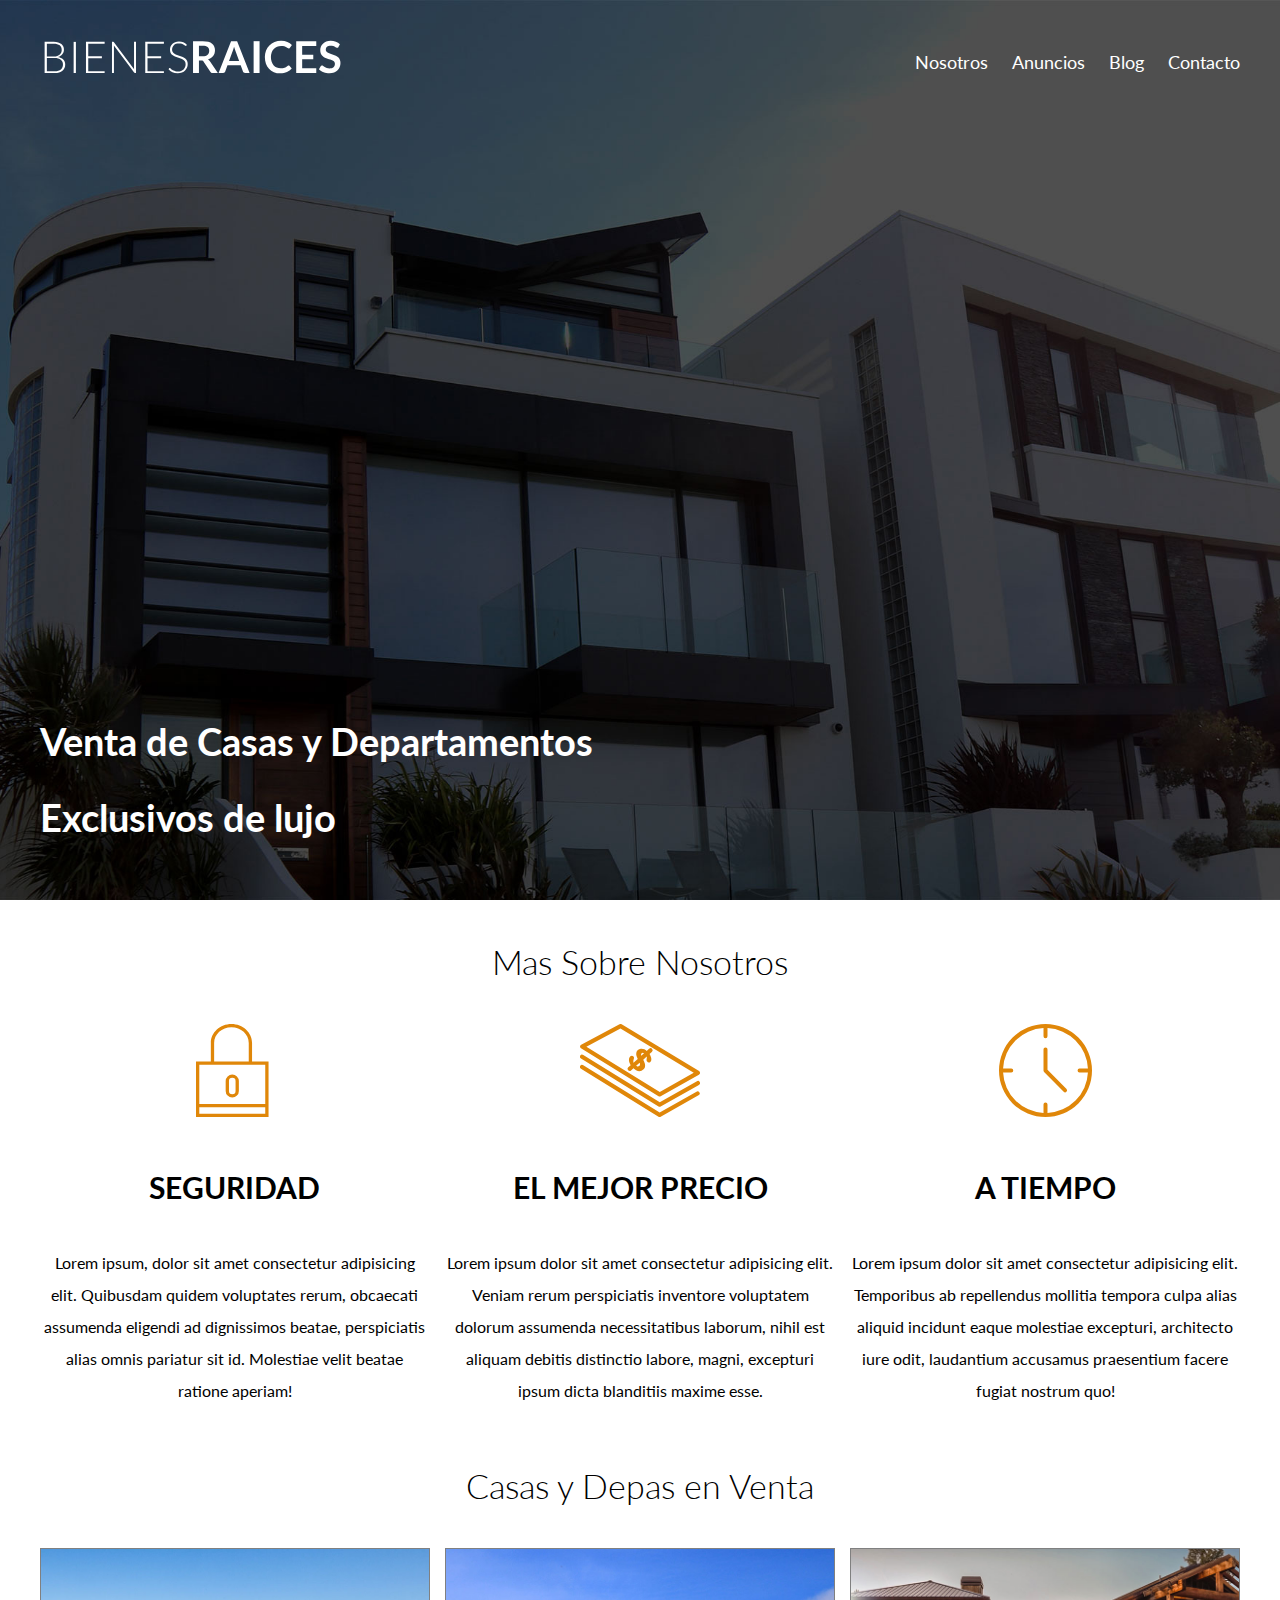
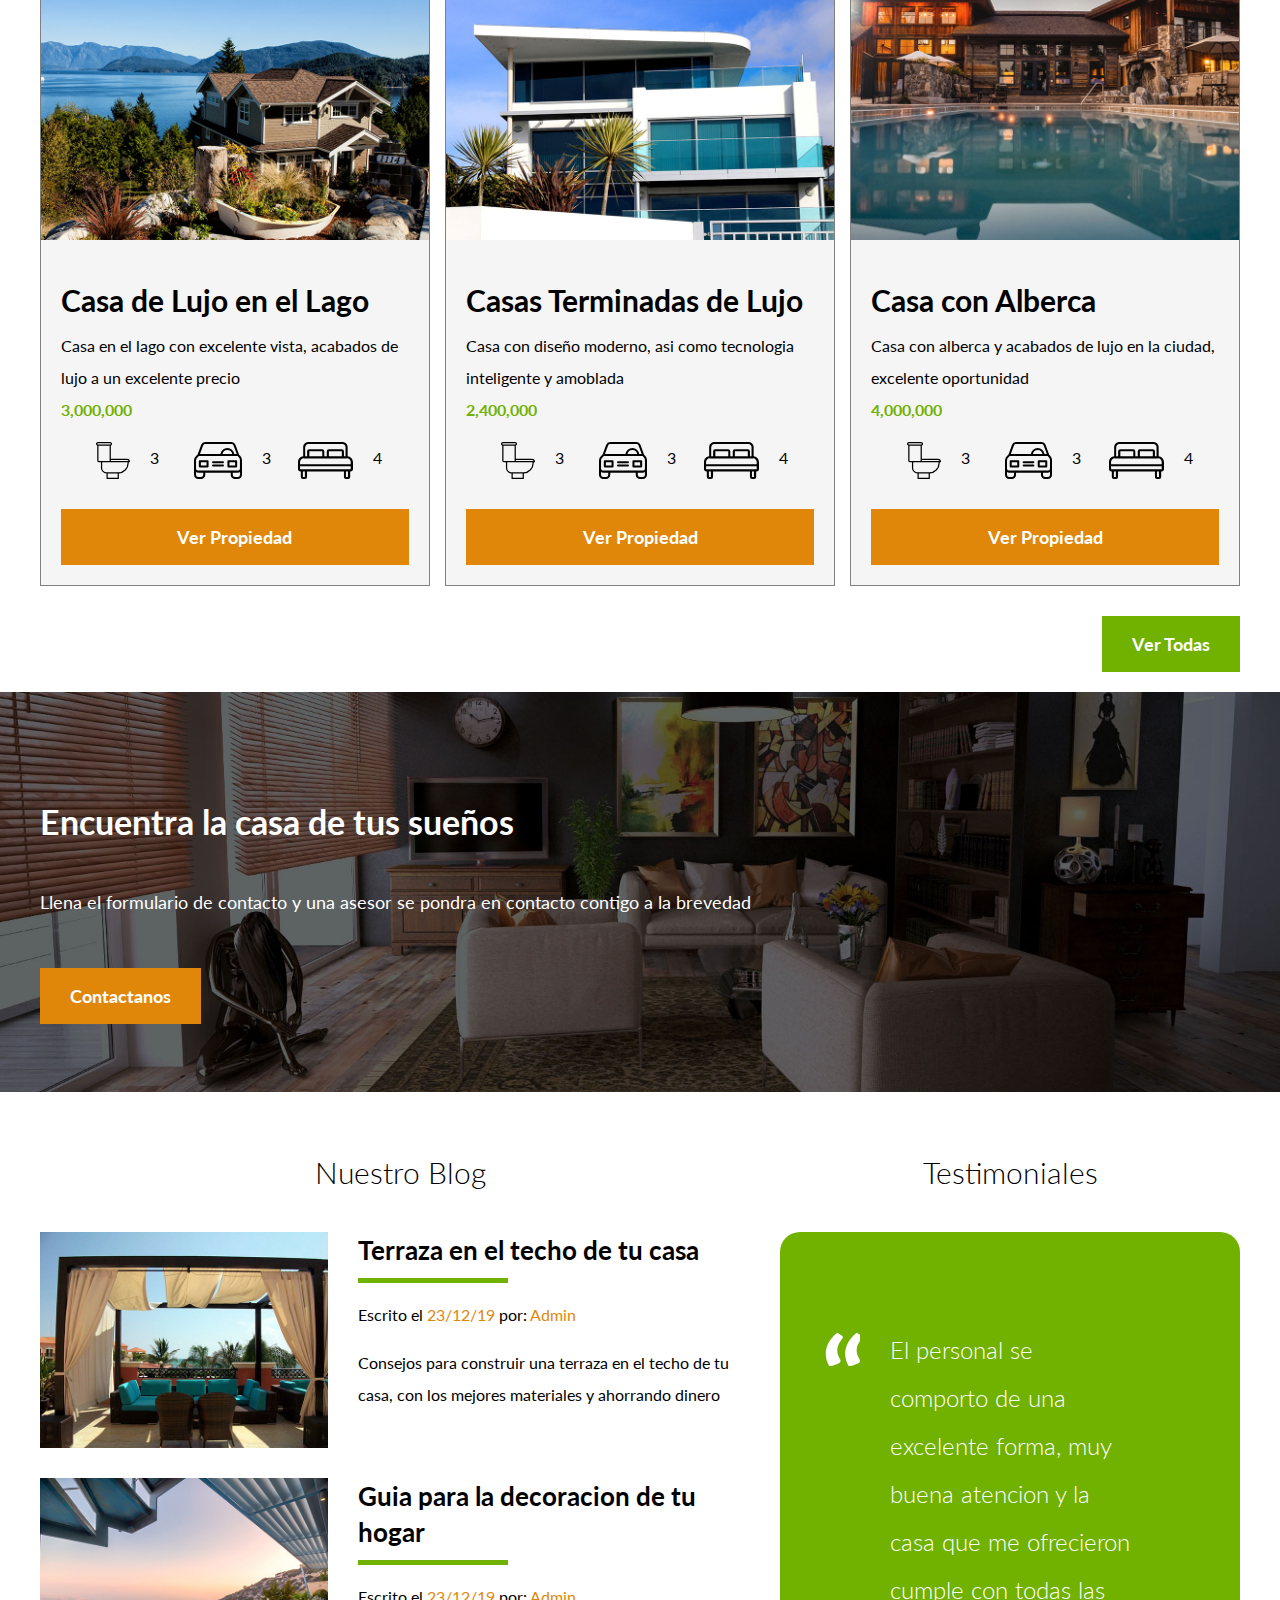
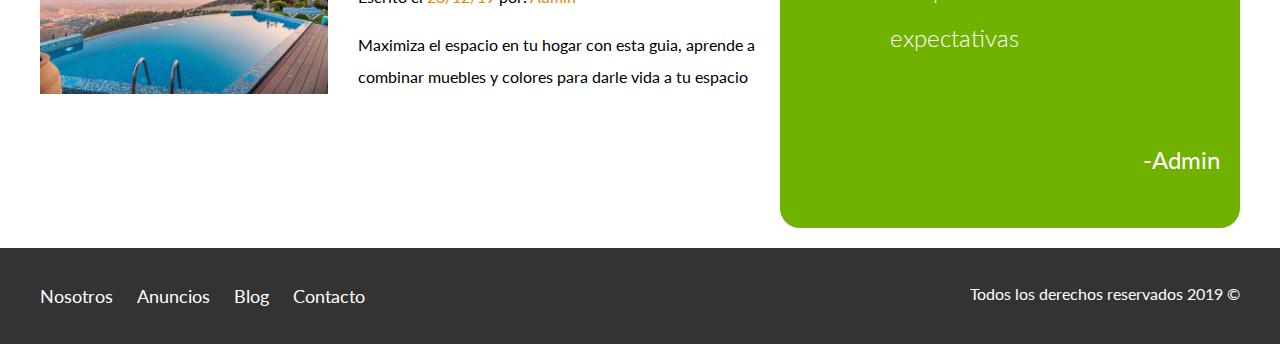
<file: index.html>
<!DOCTYPE html>
<html lang="en">

<head>
    <!--Es lo que se comunica con el navegador-->
    <meta charset="UTF-8">
    <meta name="viewport" content="width=device-width, initial-scale=1.0">
    <meta http-equiv="X-UA-Compatible" content="ie=edge">
    <title>Bienes Raices</title>
    <link href="https://fonts.googleapis.com/css?family=Lato:300,400,700,900&display=swap" rel="stylesheet">
    <!--Fuente externa desde google-->
    <link rel="stylesheet" href="css/normalice.css">
    <!--Libreria para arreglar estilos de forma general-->
    <link rel="stylesheet" href="css/estilos.css">
</head>

<body>
    <header class="site-header inicio">
        <!--Aqui defino dos clases-->
        <div class="contenedor contenido-header">
            <div class="barra">

                <a href="/">
                    <img src="/img/logo.svg" alt="Logotipo de Bienes Raices">
                </a>

                <nav class="navegacion">
                    <a href="nosotros.html">Nosotros</a>
                    <a href="anuncios.html">Anuncios</a>
                    <a href="blog.html">Blog</a>
                    <a href="contacto.html">Contacto</a>
                </nav>
            </div>


            <h1>Venta de Casas y Departamentos Exclusivos de lujo</h1>
        </div>
    </header>



    <section class="contenedor seccion">
        <!--la separacion entre palabras define otra clase-->
        <!--se usa cuando el primer hijo sea un encabezado-->
        <h2 class="fw-300 centrar-texto">Mas Sobre Nosotros</h2>

        <div class="iconos-nosotros">
            <div class="icono">
                <img src="/img/icono1.svg" alt="Icono de Seguridad">
                <h3>Seguridad</h3>
                <p>Lorem ipsum, dolor sit amet consectetur adipisicing elit. Quibusdam quidem voluptates rerum,
                    obcaecati
                    assumenda
                    eligendi ad dignissimos beatae, perspiciatis alias omnis pariatur sit id. Molestiae velit beatae
                    ratione
                    aperiam!</p>
            </div>

            <div class="icono">
                <!--Son los mas genericos-->
                <img src="/img/icono2.svg" alt="Icono de Mejor Precio">
                <h3>El Mejor Precio</h3>
                <p>Lorem ipsum dolor sit amet consectetur adipisicing elit. Veniam rerum perspiciatis inventore
                    voluptatem
                    dolorum
                    assumenda necessitatibus laborum, nihil est aliquam debitis distinctio labore, magni, excepturi
                    ipsum
                    dicta
                    blanditiis maxime esse.</p>
            </div>

            <div class="icono">
                <img src="img/icono3.svg" alt="Icono A Tiempo">
                <h3>A Tiempo</h3>
                <p>Lorem ipsum dolor sit amet consectetur adipisicing elit. Temporibus ab repellendus mollitia tempora
                    culpa
                    alias
                    aliquid incidunt eaque molestiae excepturi, architecto iure odit, laudantium accusamus praesentium
                    facere fugiat
                    nostrum quo!</p>
            </div>
        </div>
    </section>


    <main class="seccion contenedor">
        <!--Son para el contenido principal de que se trata la pagina-->
        <h2 class="fw-300 centrar-texto">Casas y Depas en Venta</h2>

        <div class="contenedor-anuncios">
            <div class="anuncio">
                <img src="/img/anuncio1.jpg" alt="Anuncio Casa en el lago">
                <div class="contenido-anuncio">
                    <h3>Casa de Lujo en el Lago</h3>
                    <p>Casa en el lago con excelente vista, acabados de lujo a un excelente precio</p>
                    <p class="precio">3,000,000</p>

                    <ul class="iconos-caracteristicas">
                        <li>
                            <img src="img/icono_wc.svg" alt="icono-wc">
                            <p>3</p>
                        </li>
                        <li>
                            <img src="img/icono_estacionamiento.svg" alt="icono-estacionamiento">
                            <p>3</p>
                        </li>
                        <li>
                            <img src="img/icono_dormitorio.svg" alt="icono-dormitorio">
                            <p>4</p>
                        </li>
                    </ul>
                    <a href="#" class="boton boton-amarillo d-block">Ver Propiedad</a>
                </div>
            </div>

            <div class="anuncio">
                <img src="img/anuncio2.jpg" alt="Anuncio Casa terminadas de lujo">
                <div class="contenido-anuncio">
                    <h3>Casas Terminadas de Lujo</h3>
                    <p>Casa con diseño moderno, asi como tecnologia inteligente y amoblada</p>
                    <p class="precio">2,400,000</p>

                    <ul class="iconos-caracteristicas">
                        <li>
                            <img src="img/icono_wc.svg" alt="icono-wc">
                            <p>3</p>
                        </li>
                        <li>
                            <img src="img/icono_estacionamiento.svg" alt="icono-estacionamiento">
                            <p>3</p>
                        </li>
                        <li>
                            <img src="img/icono_dormitorio.svg" alt="icono-dormitorio">
                            <p>4</p>
                        </li>
                    </ul>
                    <a href="#" class="boton boton-amarillo d-block">Ver Propiedad</a>
                </div>
            </div>

            <div class="anuncio">
                <img src="img/anuncio3.jpg" alt="Anuncio Casa con alberca">
                <div class="contenido-anuncio">
                    <h3>Casa con Alberca</h3>
                    <p>Casa con alberca y acabados de lujo en la ciudad, excelente oportunidad </p>
                    <p class="precio">4,000,000</p>
                    <ul class="iconos-caracteristicas">
                        <li>
                            <img src="img/icono_wc.svg" alt="icono-wc">
                            <p>3</p>
                        </li>
                        <li>
                            <img src="img/icono_estacionamiento.svg" alt="icono-estacionamiento">
                            <p>3</p>
                        </li>
                        <li>
                            <img src="img/icono_dormitorio.svg" alt="icono-dormitorio">
                            <p>4</p>
                        </li>
                    </ul>
                    <a href="#" class="boton boton-amarillo d-block">Ver Propiedad</a>
                </div>

            </div>
        </div>
        <div class="ver-todas">
            <a href="anuncios.html" class="boton boton-verde">Ver Todas</a>
        </div>
    </main>

    <section class="imagen-contacto">
        <div class="contenedor contenido-contacto">
            <h2>Encuentra la casa de tus sueños</h2>
            <p>Llena el formulario de contacto y una asesor se pondra en contacto contigo a la brevedad</p>
            <a href="contacto.html" class="boton boton-amarillo">Contactanos</a>
        </div>
    </section>

    <div class="seccion-inferior contenedor seccion">
        <section class="blog">
            <h3 class="centrar-texto fw-300">Nuestro Blog</h3>
            <article class="entrada-blog">
                <!--Se usa por ej para entradas de blog, foros etc-->
                <div class="imagen">
                    <img src="img/blog1.jpg" alt="">
                </div>
                <div class="texto-entrada">
                    <a href="#">
                        <h4>Terraza en el techo de tu casa </h4>
                    </a>
                    <p>Escrito el <span>23/12/19</span> por: <span>Admin</span></p>
                    <p>Consejos para construir una terraza en el techo de tu casa, con los mejores materiales y
                        ahorrando dinero
                    </p>
                </div>
            </article>

            <article class="entrada-blog">
                <div class="imagen">
                    <img src="img/blog2.jpg" alt="">
                </div>
                <div class="texto-entrada">
                    <a href="#">
                        <h4>Guia para la decoracion de tu hogar</h4>
                    </a>
                    <p>Escrito el <span>23/12/19</span> por: <span>Admin</span></p>
                    <p>Maximiza el espacio en tu hogar con esta guia, aprende a combinar muebles y colores para darle
                        vida a tu
                        espacio
                        <p>
                </div>
            </article>
        </section>


        <section class="testimoniales">
            <h3 class="centrar-texto fw-300">Testimoniales</h3>
            <div class="testimonial">
                <blockquote>
                    <!--Sirve para los testimoniales-->
                    El personal se comporto de una excelente forma, muy buena atencion y la casa que me ofrecieron
                    cumple
                    con todas las expectativas
                </blockquote>
                <p>-Admin</p>
            </div>
        </section>
    </div>

    <footer class="site-footer seccion">
        <div class="contenedor contenedor-footer">

            <nav class="navegacion">
                <a href="nosotros.html">Nosotros</a>
                <a href="anuncios.html">Anuncios</a>
                <a href="blog.html">Blog</a>
                <a href="contacto.html">Contacto</a>
            </nav>


            <p class="copyright">Todos los derechos reservados 2019 &copy</p>
        </div>
    </footer>
</body>

</html>
</file>
<file: css/normalice.css>
/*! normalize.css v8.0.1 | MIT License | github.com/necolas/normalize.css */

/* Document
   ========================================================================== */

/**
 * 1. Correct the line height in all browsers.
 * 2. Prevent adjustments of font size after orientation changes in iOS.
 */

 html {
    line-height: 1.15; /* 1 */
    -webkit-text-size-adjust: 100%; /* 2 */
  }
  
  /* Sections
     ========================================================================== */
  
  /**
   * Remove the margin in all browsers.
   */
  
  body {
    margin: 0;
  }
  
  /**
   * Render the `main` element consistently in IE.
   */
  
  main {
    display: block;
  }
  
  /**
   * Correct the font size and margin on `h1` elements within `section` and
   * `article` contexts in Chrome, Firefox, and Safari.
   */
  
  h1 {
    font-size: 2em;
    margin: 0.67em 0;
  }
  
  /* Grouping content
     ========================================================================== */
  
  /**
   * 1. Add the correct box sizing in Firefox.
   * 2. Show the overflow in Edge and IE.
   */
  
  hr {
    box-sizing: content-box; /* 1 */
    height: 0; /* 1 */
    overflow: visible; /* 2 */
  }
  
  /**
   * 1. Correct the inheritance and scaling of font size in all browsers.
   * 2. Correct the odd `em` font sizing in all browsers.
   */
  
  pre {
    font-family: monospace, monospace; /* 1 */
    font-size: 1em; /* 2 */
  }
  
  /* Text-level semantics
     ========================================================================== */
  
  /**
   * Remove the gray background on active links in IE 10.
   */
  
  a {
    background-color: transparent;
  }
  
  /**
   * 1. Remove the bottom border in Chrome 57-
   * 2. Add the correct text decoration in Chrome, Edge, IE, Opera, and Safari.
   */
  
  abbr[title] {
    border-bottom: none; /* 1 */
    text-decoration: underline; /* 2 */
    text-decoration: underline dotted; /* 2 */
  }
  
  /**
   * Add the correct font weight in Chrome, Edge, and Safari.
   */
  
  b,
  strong {
    font-weight: bolder;
  }
  
  /**
   * 1. Correct the inheritance and scaling of font size in all browsers.
   * 2. Correct the odd `em` font sizing in all browsers.
   */
  
  code,
  kbd,
  samp {
    font-family: monospace, monospace; /* 1 */
    font-size: 1em; /* 2 */
  }
  
  /**
   * Add the correct font size in all browsers.
   */
  
  small {
    font-size: 80%;
  }
  
  /**
   * Prevent `sub` and `sup` elements from affecting the line height in
   * all browsers.
   */
  
  sub,
  sup {
    font-size: 75%;
    line-height: 0;
    position: relative;
    vertical-align: baseline;
  }
  
  sub {
    bottom: -0.25em;
  }
  
  sup {
    top: -0.5em;
  }
  
  /* Embedded content
     ========================================================================== */
  
  /**
   * Remove the border on images inside links in IE 10.
   */
  
  img {
    border-style: none;
  }
  
  /* Forms
     ========================================================================== */
  
  /**
   * 1. Change the font styles in all browsers.
   * 2. Remove the margin in Firefox and Safari.
   */
  
  button,
  input,
  optgroup,
  select,
  textarea {
    font-family: inherit; /* 1 */
    font-size: 100%; /* 1 */
    line-height: 1.15; /* 1 */
    margin: 0; /* 2 */
  }
  
  /**
   * Show the overflow in IE.
   * 1. Show the overflow in Edge.
   */
  
  button,
  input { /* 1 */
    overflow: visible;
  }
  
  /**
   * Remove the inheritance of text transform in Edge, Firefox, and IE.
   * 1. Remove the inheritance of text transform in Firefox.
   */
  
  button,
  select { /* 1 */
    text-transform: none;
  }
  
  /**
   * Correct the inability to style clickable types in iOS and Safari.
   */
  
  button,
  [type="button"],
  [type="reset"],
  [type="submit"] {
    -webkit-appearance: button;
  }
  
  /**
   * Remove the inner border and padding in Firefox.
   */
  
  button::-moz-focus-inner,
  [type="button"]::-moz-focus-inner,
  [type="reset"]::-moz-focus-inner,
  [type="submit"]::-moz-focus-inner {
    border-style: none;
    padding: 0;
  }
  
  /**
   * Restore the focus styles unset by the previous rule.
   */
  
  button:-moz-focusring,
  [type="button"]:-moz-focusring,
  [type="reset"]:-moz-focusring,
  [type="submit"]:-moz-focusring {
    outline: 1px dotted ButtonText;
  }
  
  /**
   * Correct the padding in Firefox.
   */
  
  fieldset {
    padding: 0.35em 0.75em 0.625em;
  }
  
  /**
   * 1. Correct the text wrapping in Edge and IE.
   * 2. Correct the color inheritance from `fieldset` elements in IE.
   * 3. Remove the padding so developers are not caught out when they zero out
   *    `fieldset` elements in all browsers.
   */
  
  legend {
    box-sizing: border-box; /* 1 */
    color: inherit; /* 2 */
    display: table; /* 1 */
    max-width: 100%; /* 1 */
    padding: 0; /* 3 */
    white-space: normal; /* 1 */
  }
  
  /**
   * Add the correct vertical alignment in Chrome, Firefox, and Opera.
   */
  
  progress {
    vertical-align: baseline;
  }
  
  /**
   * Remove the default vertical scrollbar in IE 10+.
   */
  
  textarea {
    overflow: auto;
  }
  
  /**
   * 1. Add the correct box sizing in IE 10.
   * 2. Remove the padding in IE 10.
   */
  
  [type="checkbox"],
  [type="radio"] {
    box-sizing: border-box; /* 1 */
    padding: 0; /* 2 */
  }
  
  /**
   * Correct the cursor style of increment and decrement buttons in Chrome.
   */
  
  [type="number"]::-webkit-inner-spin-button,
  [type="number"]::-webkit-outer-spin-button {
    height: auto;
  }
  
  /**
   * 1. Correct the odd appearance in Chrome and Safari.
   * 2. Correct the outline style in Safari.
   */
  
  [type="search"] {
    -webkit-appearance: textfield; /* 1 */
    outline-offset: -2px; /* 2 */
  }
  
  /**
   * Remove the inner padding in Chrome and Safari on macOS.
   */
  
  [type="search"]::-webkit-search-decoration {
    -webkit-appearance: none;
  }
  
  /**
   * 1. Correct the inability to style clickable types in iOS and Safari.
   * 2. Change font properties to `inherit` in Safari.
   */
  
  ::-webkit-file-upload-button {
    -webkit-appearance: button; /* 1 */
    font: inherit; /* 2 */
  }
  
  /* Interactive
     ========================================================================== */
  
  /*
   * Add the correct display in Edge, IE 10+, and Firefox.
   */
  
  details {
    display: block;
  }
  
  /*
   * Add the correct display in all browsers.
   */
  
  summary {
    display: list-item;
  }
  
  /* Misc
     ========================================================================== */
  
  /**
   * Add the correct display in IE 10+.
   */
  
  template {
    display: none;
  }
  
  /**
   * Add the correct display in IE 10.
   */
  
  [hidden] {
    display: none;
  }
</file>
<file: css/estilos.css>
html{
    box-sizing: border-box;
    font-size: 62.5%;/*reset para REMS - 62.5% = 10px de 16px*/
}
*, *:before, *:after { box-sizing: inherit; }
body{
    font-family: 'Lato', sans-serif;/*Fuente externa desde google fonts*/
    font-size: 1.6rem; 
    line-height: 2;
}
/*Globales*/
img{/*toma todas las imagenes y las limita a que ocupen el 100% de la pantalla sin que las imagenes se pasen y a la vez se convierten en responsivas*/
    max-width: 100%;
}
.contenedor{
    max-width: 120rem;/*1200px*//*mejora la visualizacion de px en ciertos dispositivos*/
    margin: 0 auto;
}
h1{/*definimos tamaños para los encabezados*/
    font-size:3.8rem;
}

h2{
    font-size: 3.4rem;
}

h3{
    font-size: 3rem;
}

h4{
    font-size: 2.6rem;
}

/*Utilidades*/
.seccion{
    margin-top: 2rem;
    margin-bottom: 2rem;


}
/*creo clases como utilizades que se pueden usar en ciertas zonas en html*/
.fw-300{
    font-weight: 300;
}
.centrar-texto{
    text-align: center;
}
.d-block{
    display: block!important;/*obtiene prioridad en la hoja de estilo y solo se aplica este*/
}


/*Botones*/
.boton{
    color:white;
    font-weight: 700;
    text-decoration: none;
    font-size: 1.8rem;
    padding: 1rem 3rem;
    margin-top: 3rem;
    display: inline-block;
    text-align: center;
}
.boton-amarillo{
    background-color: #E08709;
}
.boton-verde{
    background-color: #71B100;
}


/*Header*/
.site-header.inicio{/*aqui utilizo dos clases*/
    background-image: url(../img/header.jpg);
    background-position: center center;/*posiciono en el centro*/
    background-size: cover;/*Toma todo el espacio disponible sin alterar la imagen*/
    height: 100vh;
    min-height: 60rem;/*altura minima*/
}
.contenido-header{
    height: 100%;
    display:flex;
    flex-direction: column;/*organiza vericalmente**/
    justify-content: space-between;
}
.contenido-header h1{
    color:white;
    padding-bottom: 2rem;
    max-width: 60rem;/*limita el tamaño para hacer un salto de linea en h1*/
    line-height: 2;/*interlinieado*/

}
.barra{
    display: flex;/*alinea horizonalmente contenido*/
    justify-content: space-between;
    padding-top:3rem;
    align-items: center;/*alinea verticalmente*/
}

/*Navegacion*/
.navegacion a{/*aplica a la barra y a los enlaces*/
    color:white;
    text-decoration: none;
    font-size: 1.8rem;/*=18px*/
    margin-right: 2rem;
}
.navegacion a:hover{
    color: #71B100;
}
.navegacion a:last-of-type{/*el ultimo de su tipo en este caso el ultimo enlace de la barra*/
    margin:0;
}
/* Iconos Nosotros*/
.iconos-nosotros{
    display: flex;
    justify-content: space-between;
    text-align: center;
}
.icono{
    flex-basis: calc(33.3% - 1rem);/*cada elementos se divide en 3 y cada uno ocupa el 33,3% del 100%*/
}
.icono h3{
    text-transform: uppercase;
}

/*Anuncios*/
.contenedor-anuncios{
    display: flex;
    justify-content: space-between;
}
.anuncio{
    flex-basis: calc(33.3% - 1rem);
    border: 1px solid grey; /*toma atributos de tamaño estilo y color*/
    background-color: #f5f5f5;
}
.contenido-anuncio{
    padding: 2rem;
}
.contenido-anuncio h3, .contenido-anuncio p{/*con comas puedo agrupar varios atributos.ahorra codido*/
    margin:0;
}
.precio{
    color: #71B100;
    font-weight: 700;
}
.iconos-caracteristicas{
    list-style: none;
    padding: 0;
    display: flex;
    justify-content: space-evenly;
}
.iconos-caracteristicas li{ 
    display: flex;
}
.iconos-caracteristicas li img{
    margin-right: 2rem;
}
.ver-todas{
    display: flex;
    justify-content: flex-end;
}

/*Contacto-Home*/
.imagen-contacto{
    background-image: url(../img/encuentra.jpg);
    background-position: center center;
    background-size: cover;
    height: 40rem;
    display: flex;
    align-items: center;/*alinea verticalmente*/

}
.contenido-contacto{
    flex: 1;
    color:white;
}
.contenido-contacto p{
    font-size: 1.8rem;
}

/*Seccion inferior*/
.seccion-inferior{
    display: flex;
    justify-content: space-between;
}
.seccion-inferior .blog{
    flex-basis: 60%;
}
.seccion-inferior .testimoniales{
    flex-basis: calc(40% - 2rem);
}

.entrada-blog{
    display: flex;
    justify-content: space-between;
    margin-bottom: 2rem;
}
.entrada-blog:last-of-type{
    margin-bottom: 0;
}
.entrada-blog .imagen{
    flex-basis:40%
}
.entrada-blog .texto-entrada{
    flex-basis: calc(60% - 3rem);
}
.texto-entrada a{
    color: black;
    text-decoration: none;
}
.texto-entrada h4{
    margin:0;
    line-height: 1.4;
}
.texto-entrada h4::after{/*crea un pseudoelemento, en este caso la linea verde despues del enlace*/
    content:'';
    display: block;
    width: 15rem;
    height: .5rem;
    background-color: #71B100;
    margin-top:1rem;
}
.texto-entrada span{
    color: #E08709;
}

/*Testimoniales*/
.testimonial{
    background-color: #71B100;
    font-size: 2.4rem;
    padding: 2rem;
    color: white;
    border-radius: 2rem;/*te permite redondear las esquinas*/

}
.testimonial p{
    text-align: right;
}
.testimonial blockquote::before{
    content: '';
    background-image: url(../img/comilla.svg);
    width: 4rem;
    height: 4rem;
    position: absolute;
    left: -2rem;

}
.testimonial blockquote{
    position: relative;
    padding: 5rem;
    font-weight: 300;
}
/*Footer*/
.site-footer{
    background-color:#333333;
    margin:0;

}
.contenedor-footer{
    padding:3rem 0;
    display:flex;
    justify-content: space-between;
}
.copyright{
    margin: 0;
    color:white;
}
</file>
